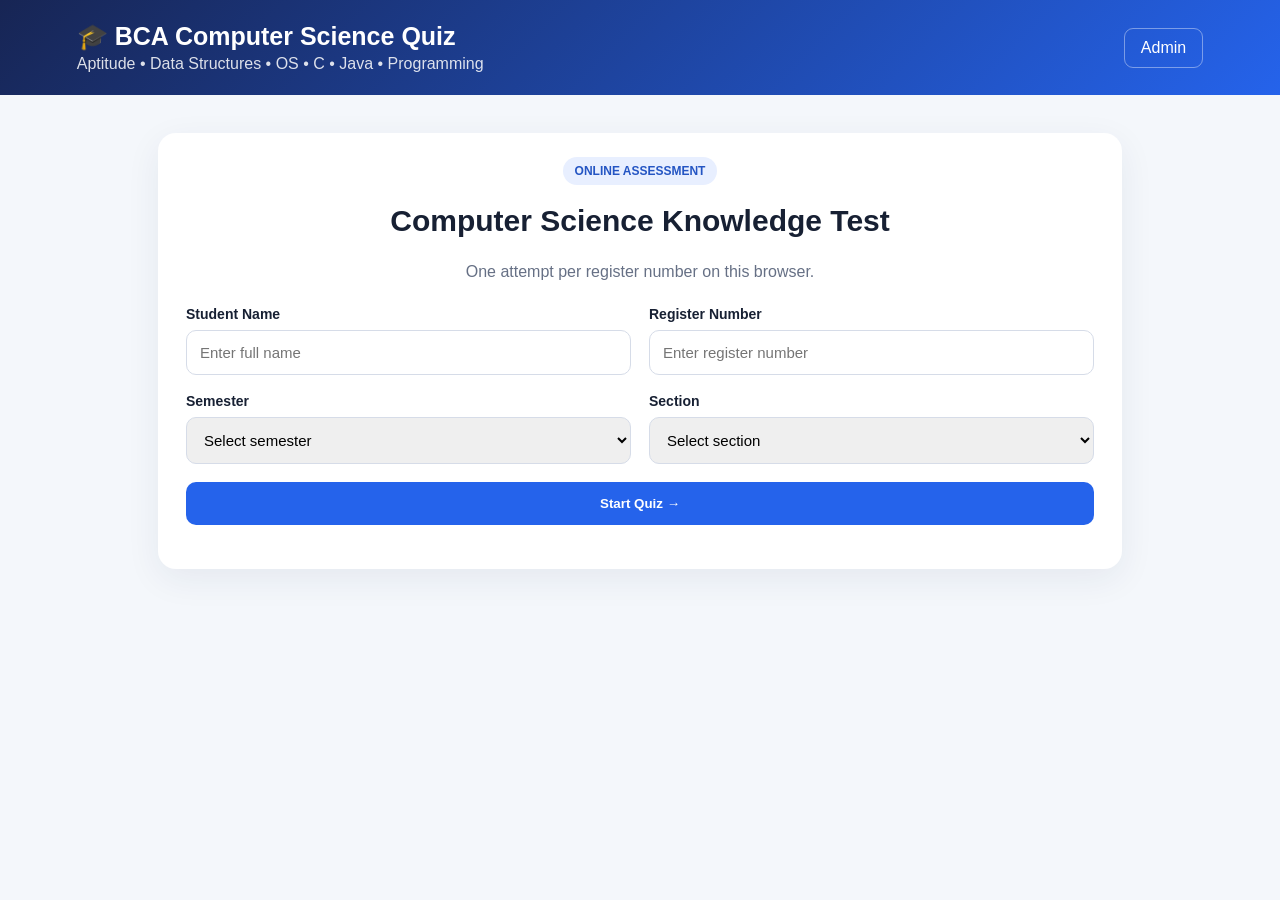
<file: index.html>
<!doctype html><html lang="en"><head><meta charset="UTF-8"><meta name="viewport" content="width=device-width,initial-scale=1"><title>BCA Quiz</title><link rel="stylesheet" href="style.css"></head><body>
<header><div><h1>🎓 BCA Computer Science Quiz</h1><p>Aptitude • Data Structures • OS • C • Java • Programming</p></div><a href="admin.html">Admin</a></header><main>
<section id="start" class="card"><div class="hero"><span>ONLINE ASSESSMENT</span><h2>Computer Science Knowledge Test</h2><p>One attempt per register number on this browser.</p></div>
<form id="form"><label>Student Name<input id="name" required placeholder="Enter full name"></label><label>Register Number<input id="reg" required placeholder="Enter register number"></label>
<label>Semester<select id="sem" required><option value="">Select semester</option><option>1st Semester</option><option>2nd Semester</option><option>3rd Semester</option><option>4th Semester</option><option>5th Semester</option><option>6th Semester</option></select></label>
<label>Section<select id="sec" required><option value="">Select section</option><option>A</option><option>B</option><option>C</option><option>D</option></select></label>
<button class="primary full" type="submit">Start Quiz →</button></form><p id="error" class="error"></p></section>
<section id="quiz" class="hidden"><div class="card qhead"><div><span id="cat"></span><h2 id="qno"></h2></div><strong id="time">30:00</strong></div><div class="progress"><i id="bar"></i></div>
<div class="card"><h2 id="question"></h2><div id="options"></div><button id="next" class="primary" disabled>Next Question →</button></div></section>
<section id="result" class="card result hidden"><div>🏆</div><h2>Quiz Completed!</h2><p id="msg"></p><b id="final"></b><p>Your result has been saved on this browser.</p><a class="primary link" href="index.html">Finish</a></section>
</main><script src="script.js"></script></body></html>
</file>
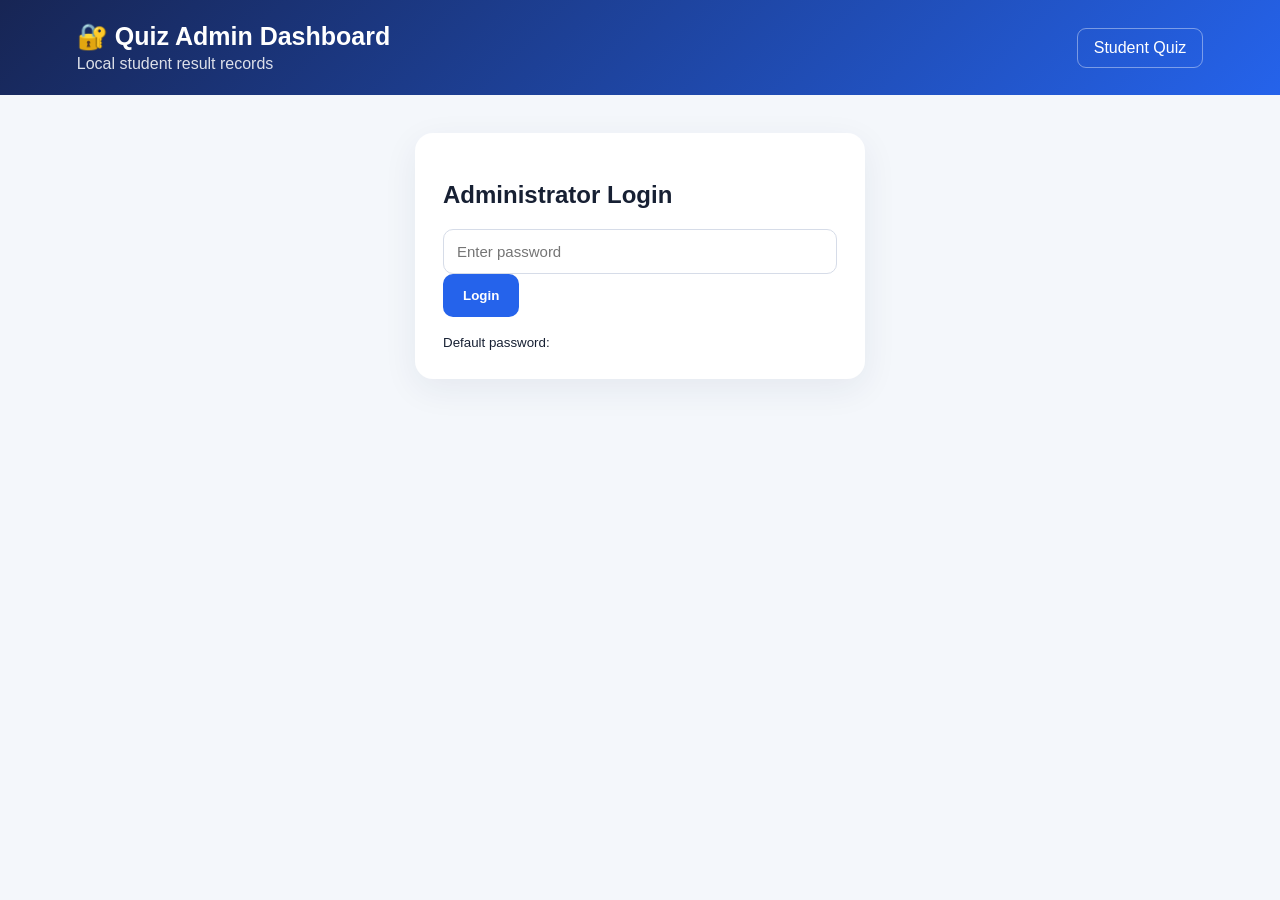
<file: admin.html>
<!doctype html><html><head><meta charset="UTF-8"><meta name="viewport" content="width=device-width,initial-scale=1"><title>BCA Quiz Admin</title><link rel="stylesheet" href="style.css"></head><body>
<header><div><h1>🔐 Quiz Admin Dashboard</h1><p>Local student result records</p></div><a href="index.html">Student Quiz</a></header><main>
<section id="login" class="card login"><h2>Administrator Login</h2><input id="pass" type="password" placeholder="Enter password"><button class="primary full" onclick="login()">Login</button><p id="err" class="error"></p><small>Default password: </small></section>
<section id="dash" class="hidden"><div class="stats"><div><small>Total Attempts</small><b id="total">0</b></div><div><small>Average</small><b id="avg">0%</b></div><div><small>Highest</small><b id="high">0%</b></div></div>
<div class="card"><div class="tools"><h2>Student Results</h2><div><button onclick="load()">↻ Refresh</button><button onclick="downloadCSV()">⬇ Export CSV</button><button class="danger" onclick="clearAll()">Delete All</button></div></div>
<div class="tablewrap"><table><thead><tr><th>#</th><th>Name</th><th>Register No.</th><th>Semester</th><th>Section</th><th>Score</th><th>%</th><th>Date</th><th>Time</th></tr></thead><tbody id="rows"></tbody></table></div><p id="empty">No attempts recorded.</p></div></section>
</main><script>
const KEY="bcaQuizResults";
function login(){if(document.getElementById("pass").value==="admin123"){sessionStorage.admin="1";show();}else document.getElementById("err").textContent="Incorrect password."}
function show(){document.getElementById("login").classList.add("hidden");document.getElementById("dash").classList.remove("hidden");load()}
function load(){const d=JSON.parse(localStorage.getItem(KEY)||"[]"),rows=document.getElementById("rows");rows.innerHTML="";document.getElementById("empty").style.display=d.length?"none":"block";document.getElementById("total").textContent=d.length;const p=d.map(x=>Number(x.percentage)||0);document.getElementById("avg").textContent=d.length?Math.round(p.reduce((a,b)=>a+b,0)/d.length)+"%":"0%";document.getElementById("high").textContent=d.length?Math.max(...p)+"%":"0%";d.forEach((x,i)=>{const tr=document.createElement("tr");[i+1,x.name,x.registerNo,x.semester,x.section,x.score+"/"+x.total,x.percentage+"%",x.date,x.time].forEach(v=>{const td=document.createElement("td");td.textContent=v;tr.appendChild(td)});rows.appendChild(tr)})}
function clearAll(){if(confirm("Delete all stored results?")){localStorage.removeItem(KEY);localStorage.removeItem("bcaQuizAttempts");load()}}
function downloadCSV(){const d=JSON.parse(localStorage.getItem(KEY)||"[]");if(!d.length)return alert("No results to export.");const head=["Name","Register Number","Semester","Section","Score","Total","Percentage","Date","Time"];const lines=[head,...d.map(x=>[x.name,x.registerNo,x.semester,x.section,x.score,x.total,x.percentage+"%",x.date,x.time])].map(a=>a.map(v=>'"'+String(v).replace(/"/g,'""')+'"').join(","));const blob=new Blob(["\ufeff"+lines.join("\n")],{type:"text/csv;charset=utf-8"});const a=document.createElement("a");a.href=URL.createObjectURL(blob);a.download="BCA_Quiz_Results.csv";a.click();setTimeout(()=>URL.revokeObjectURL(a.href),1000)}
if(sessionStorage.admin==="1")show();
</script></body></html>
</file>
<file: style.css>
*{box-sizing:border-box}body{margin:0;background:#f4f7fb;color:#172033;font-family:Segoe UI,Arial,sans-serif}header{background:linear-gradient(135deg,#172554,#2563eb);color:#fff;padding:22px 6%;display:flex;justify-content:space-between;align-items:center;gap:20px}header h1{margin:0 0 4px;font-size:25px}header p{margin:0;opacity:.85}header a{color:#fff;text-decoration:none;border:1px solid #ffffff66;padding:10px 16px;border-radius:9px}main{max-width:1000px;margin:38px auto;padding:0 18px}.card{background:#fff;border-radius:18px;padding:28px;box-shadow:0 10px 35px #17255412;margin-bottom:20px}.hero{text-align:center;margin-bottom:25px}.hero span,#cat{background:#e8efff;color:#2455c3;padding:7px 12px;border-radius:20px;font-size:12px;font-weight:800}.hero h2{font-size:30px}.hero p{color:#667085}form{display:grid;grid-template-columns:1fr 1fr;gap:18px}label{font-weight:700;font-size:14px}input,select{display:block;width:100%;padding:13px;margin-top:8px;border:1px solid #d6dce8;border-radius:10px;font-size:15px}.primary{background:#2563eb;color:#fff;border:0;border-radius:10px;padding:14px 20px;font-weight:800;cursor:pointer}.primary:disabled{opacity:.45}.full{grid-column:1/-1}.hidden{display:none!important}.error{color:#dc2626;font-weight:600}.qhead{display:flex;justify-content:space-between;align-items:center}.timer{font-size:23px;color:#dc2626;background:#fff0f0;padding:12px;border-radius:10px}.progress{height:8px;background:#e5e7eb;border-radius:10px;margin-bottom:20px;overflow:hidden}.progress i{display:block;height:100%;background:#2563eb}.option{width:100%;text-align:left;padding:15px;margin:10px 0;background:#fff;border:2px solid #e5e7eb;border-radius:12px;cursor:pointer;font-size:15px}.option.selected,.option:hover{border-color:#2563eb;background:#eff6ff}.result{text-align:center}.result>div{font-size:55px}.result b{font-size:40px;color:#2563eb;display:block;margin:15px}.link{display:inline-block;text-decoration:none}.stats{display:grid;grid-template-columns:repeat(3,1fr);gap:15px;margin-bottom:20px}.stats>div{background:#fff;padding:20px;border-radius:15px;box-shadow:0 10px 30px #17255410}.stats small{display:block;color:#667085}.stats b{font-size:28px}.tools{display:flex;justify-content:space-between;align-items:center;gap:10px}.tools button{padding:10px;border:0;border-radius:8px;cursor:pointer}.danger{background:#dc2626!important;color:#fff}.tablewrap{overflow:auto}table{width:100%;border-collapse:collapse;min-width:900px}th,td{text-align:left;padding:12px;border-bottom:1px solid #e7eaf0}th{background:#f8fafc}.login{max-width:450px;margin:auto}@media(max-width:650px){form,.stats{grid-template-columns:1fr}.tools{flex-direction:column;align-items:flex-start}.qhead{align-items:flex-start}.hero h2{font-size:24px}}
</file>
